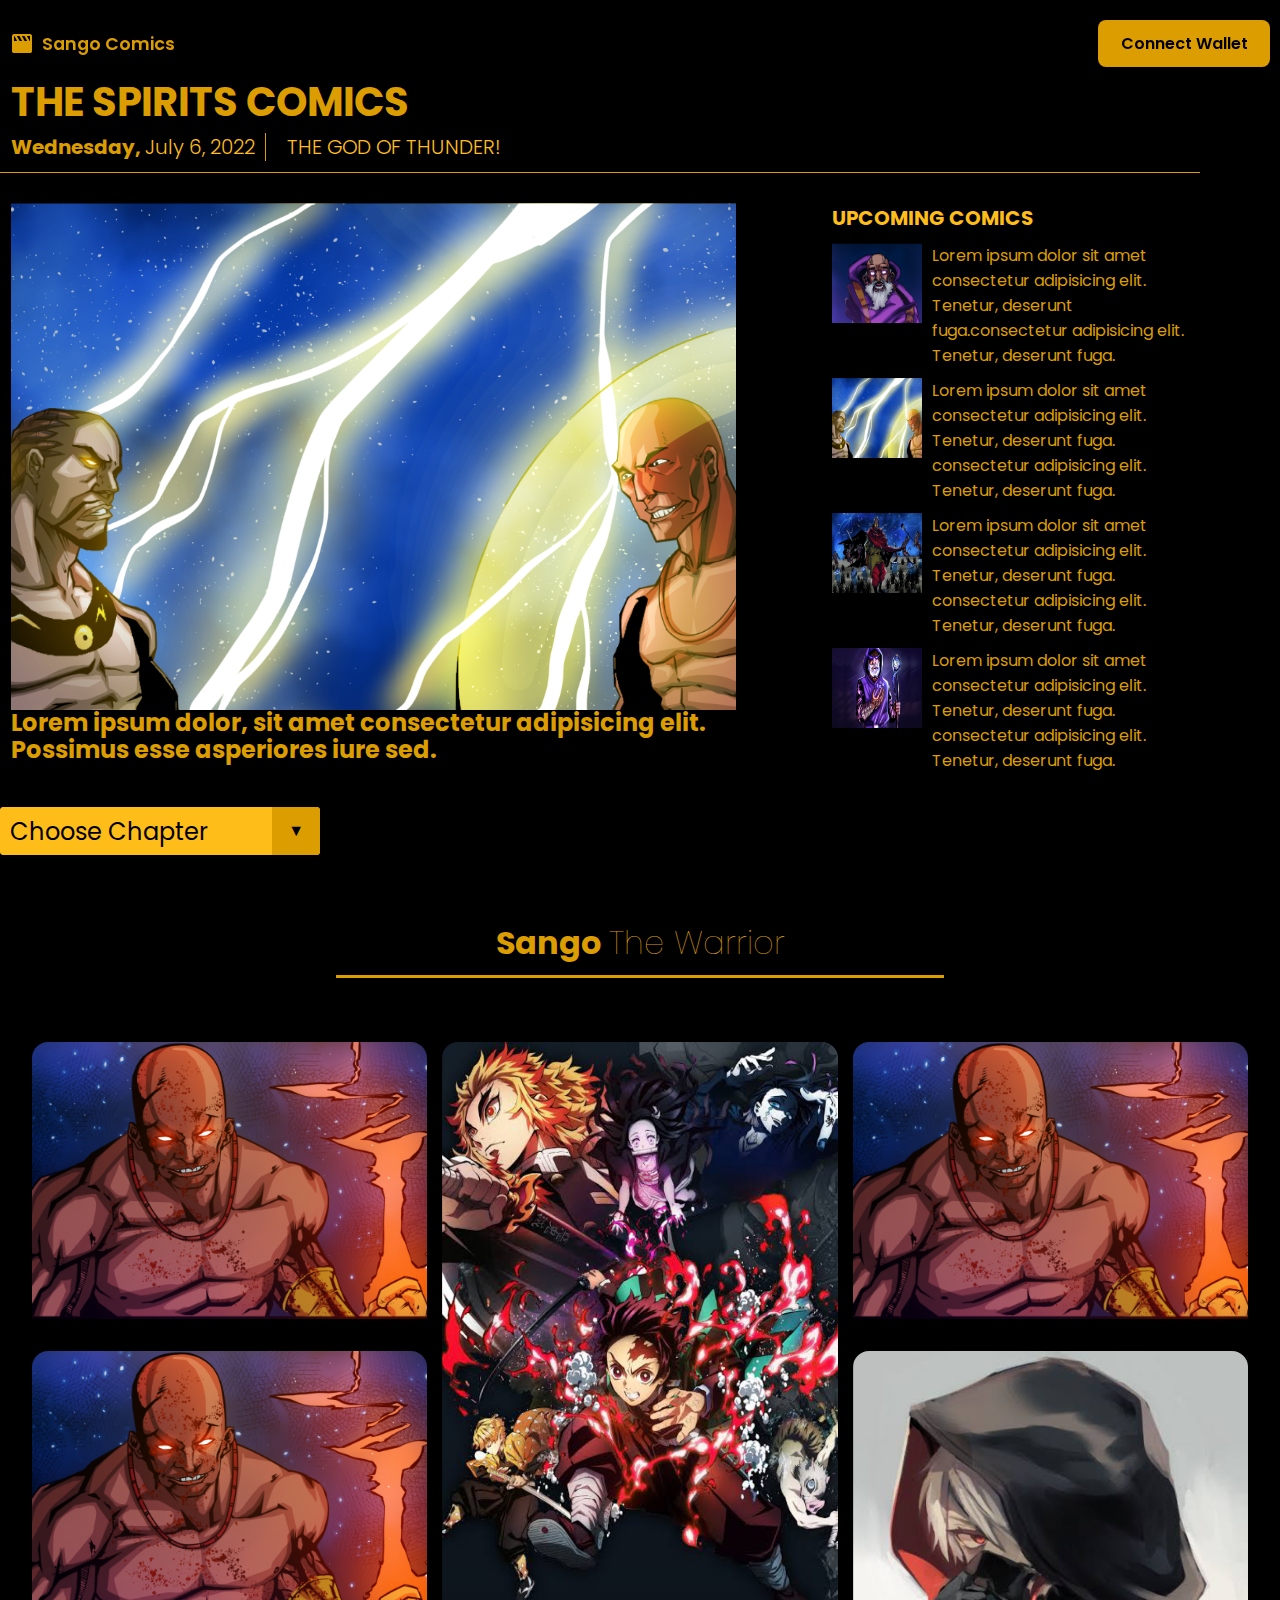
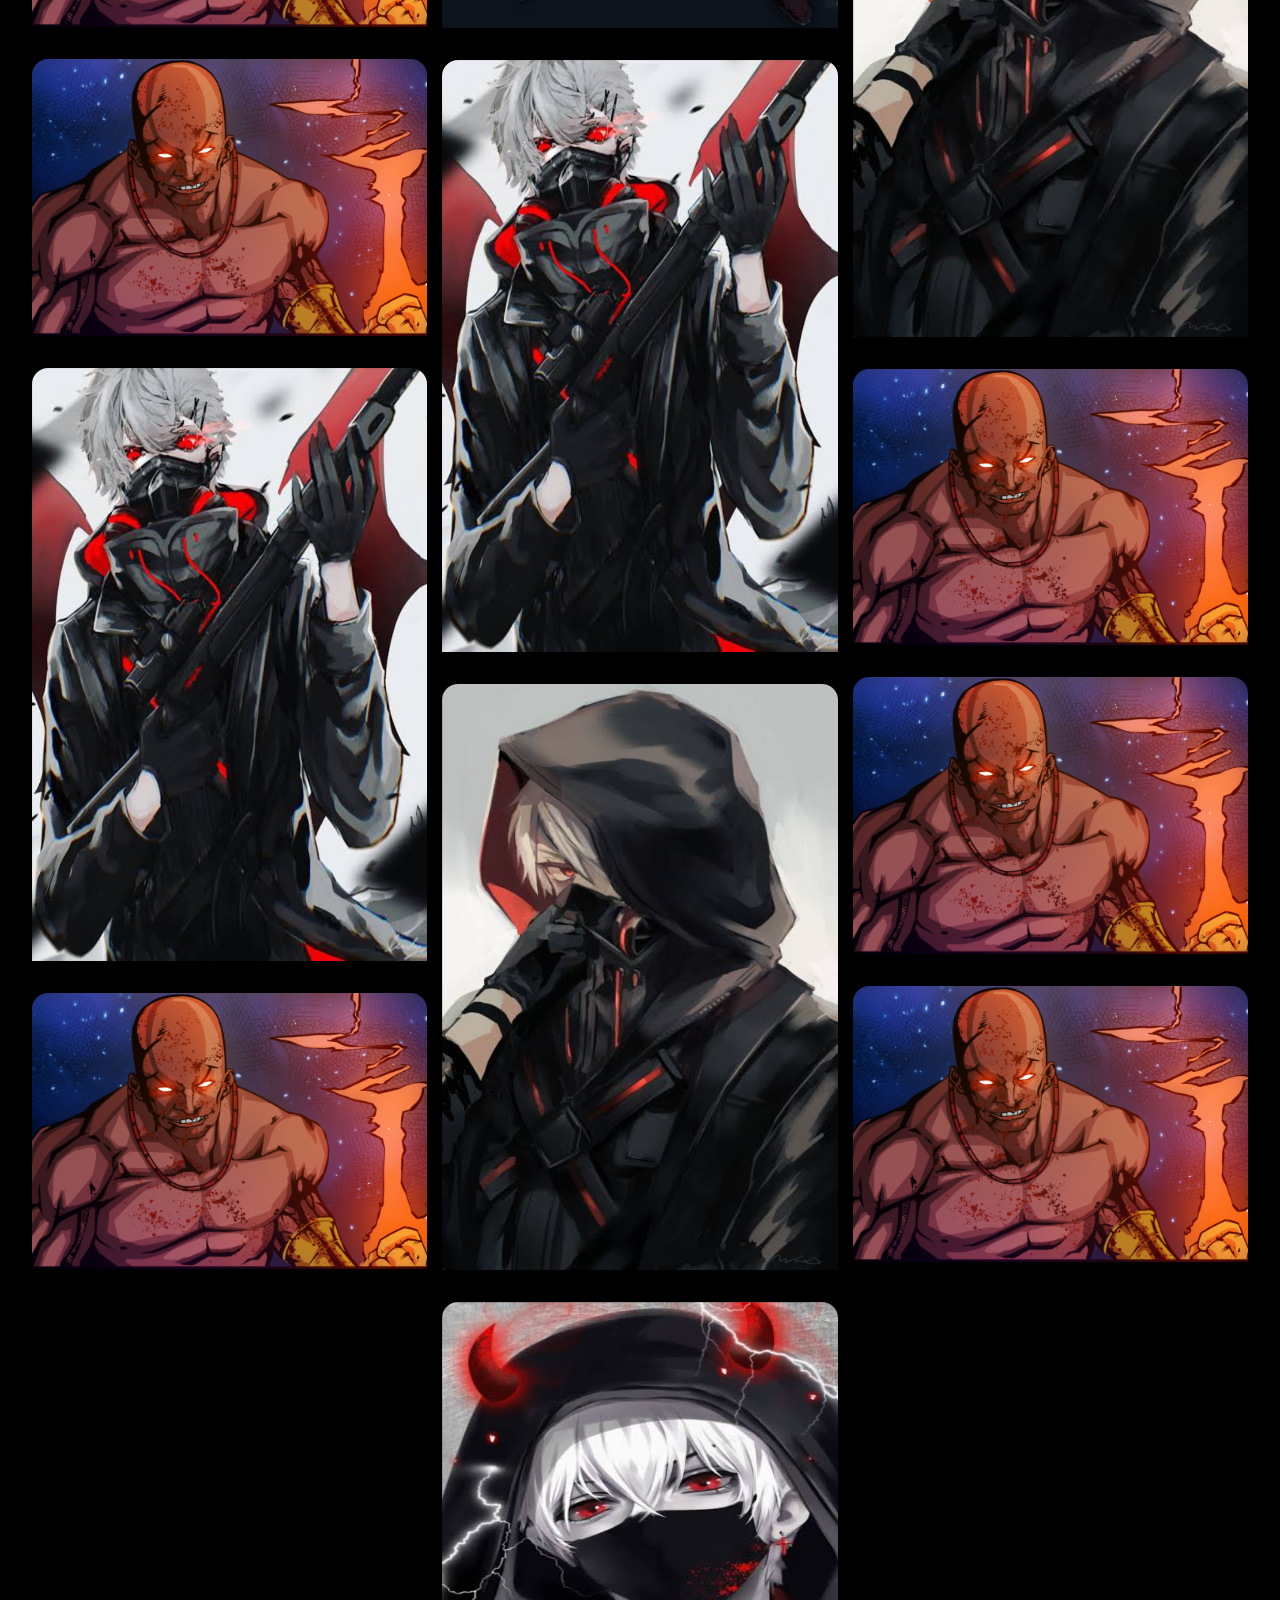
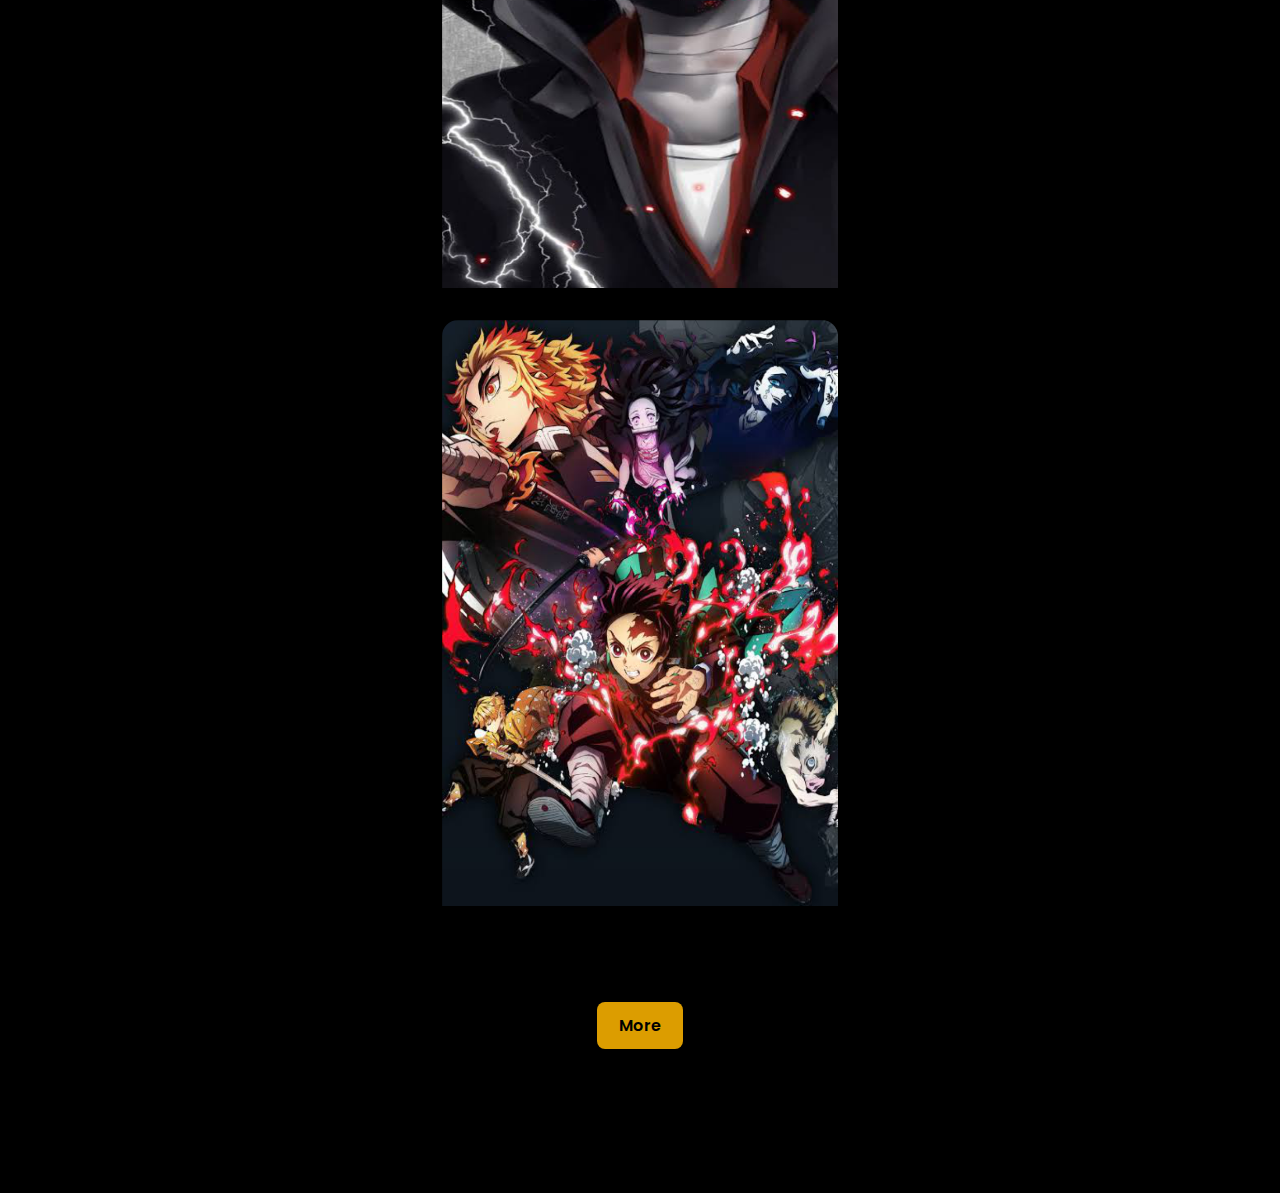
<file: chapter1.html>
<html lang="en">
<head>
    <meta charset="UTF-8">
    <meta http-equiv="X-UA-Compatible" content="IE=edge">
    <meta name="viewport" content="width=device-width, initial-scale=1.0">
    <title>SOA Comics</title>
    <link rel="stylesheet" href="CSS/styles.css">
    <link rel="stylesheet" href="CSS/chapter1.css">
    <!------------------ BOX ICON --------------------->
    <link rel="stylesheet" href="https://cdn.jsdelivr.net/npm/boxicons@latest/css/boxicons.min.css">
</head>
<body>
    <!-- NAVBAR -->
    <header>
        <a href="./index.html" class="logo">
            <i class="bx bxs-movie"></i>Sango Comics
        </a>
        <div class="bx bx-menu" id="menu-icon"></div>

            <!------------- NVABAR -------------->
         <ul class="navbar">
            <li><a href="#home" class="home-active">Home</a></li>
            <li><a href="#comics">Comics</a></li>
            <li><a href="#newsletter">Newsletter</a></li>
        </ul>
        <a href="#" class="btn">Connect Wallet</a>
    </header>

    <!---------------- Comics ------------------->
    <section class="container">
        <div class="comics">
            <h1 class="heading1">the spirits comics</h1>
            <div class="sub-heading">
                <p>Wednesday, <span>July 6, 2022</span></p>
                <p class="important">the god of thunder!</p>
            </div>
        </div>
        <div class="main">
            <div class="home">
                <div class="left">
                    <img src="./Images/comicbgvi.png" class="home-img" alt="cover photo">

                    <h2 class="heading2">
                        Lorem ipsum dolor, sit amet consectetur adipisicing elit. Possimus esse asperiores iure sed.
                    </h2>
                </div>

                <div class="right">
                    <h3 class="heading3">upcoming comics</h3>
                    <div class="lists">
                        <div class="list">
                            <img src="./Images/comicsbgix.png" alt="photo 1">
                            <p>
                                Lorem ipsum dolor sit amet consectetur adipisicing elit. Tenetur, deserunt fuga.consectetur adipisicing elit. Tenetur, deserunt fuga.
                            </p>
                        </div>

                        <div class="list">
                            <img src="./Images/comicbgvi.png" alt="photo 2">
                            <p>
                                Lorem ipsum dolor sit amet consectetur adipisicing elit. Tenetur, deserunt fuga. consectetur adipisicing elit. Tenetur, deserunt fuga.
                            </p>
                        </div>

                        <div class="list">
                            <img src="./Images/comicbgiii.jpg" alt="photo 3">
                            <p>
                                Lorem ipsum dolor sit amet consectetur adipisicing elit. Tenetur, deserunt fuga. consectetur adipisicing elit. Tenetur, deserunt fuga.
                            </p>
                        </div>

                        <div class="list">
                            <img src="./Images/comicbgi.jpg" alt="photo 4">
                            <p>
                                Lorem ipsum dolor sit amet consectetur adipisicing elit. Tenetur, deserunt fuga. consectetur adipisicing elit. Tenetur, deserunt fuga.
                            </p>
                        </div>
                    </div>
                </div>
            </div>
        </div>
    </section>




    <!-- ================= SELECT BUTTON ================== -->
            <div class="select">
                <select name="format" id="format" onchange="window.location.href=this.value;">
                    <option selected disabled>Choose Chapter</option>
                    <option value="chapter1.html">Chapter 1</option>
                    <option value="Chapter2.html">Chapter 2</option>
                    <option value="Chapter3.html">Chapter 3</option>
                    <option value="Chapter4.html">Chapter 4</option>
                    <option value="Chapter5.html">Chapter 5</option>
                    <option value="Chapter6.html">Chapter 6</option>
                    <option value="Chapter7.html">Chapter 7</option>
                    <option value="Chapter8.html">Chapter 8</option>
                    <option value="Chapter9.html">Chapter 9</option>
                    <option value="Chapter10.html">Chapter 10</option>
                    <option value="Chapter11.html">Chapter 11</option>
                    <option value="Chapter12.html">Chapter 12</option>
                    <option value="Chapter13.html">Chapter 13</option>
                    <option value="Chapter14.html">Chapter 14</option>
                    <option value="Chapter15.html">Chapter 15</option>
                </select>
            </div>



    <!-- ==================== COMIC GALLERY ======================= -->
    <div class="containa">
        <div class="headin">
            <h3>Sango <span>The Warrior</span></h3>
        </div>

        <!-- IMAGES COLUMNS -->

        <div class="box">
            <!-- COL 1 -->
            <div class="col">
                <img src="./Images/comicbgiv.png">
                <img src="./Images/comicbgiv.png">
                <img src="./Images/comicbgiv.png">
                <img src="./Images/comic2.png">
                <img src="./Images/comicbgiv.png">
            </div>

            <!-- COL 2 -->
            <div class="col">
                <img src="./Images/comic1.png">
                <img src="./Images/comic2.png">
                <img src="./Images/comic3.png">
                <img src="./Images/comic4.png">
                <img src="./Images/comic5.png">
            </div>

            <!-- COL 3 -->
            <div class="col">
                <img src="./Images/comicbgiv.png">
                <img src="./Images/comic3.png">
                <img src="./Images/comicbgiv.png">
                <img src="./Images/comicbgiv.png">
                <img src="./Images/comicbgiv.png">
            </div>

        </div>

        <div class="btn">
           <a href="#">More</a>
        </div>
    </div>
            
</body>
</html>
</file>
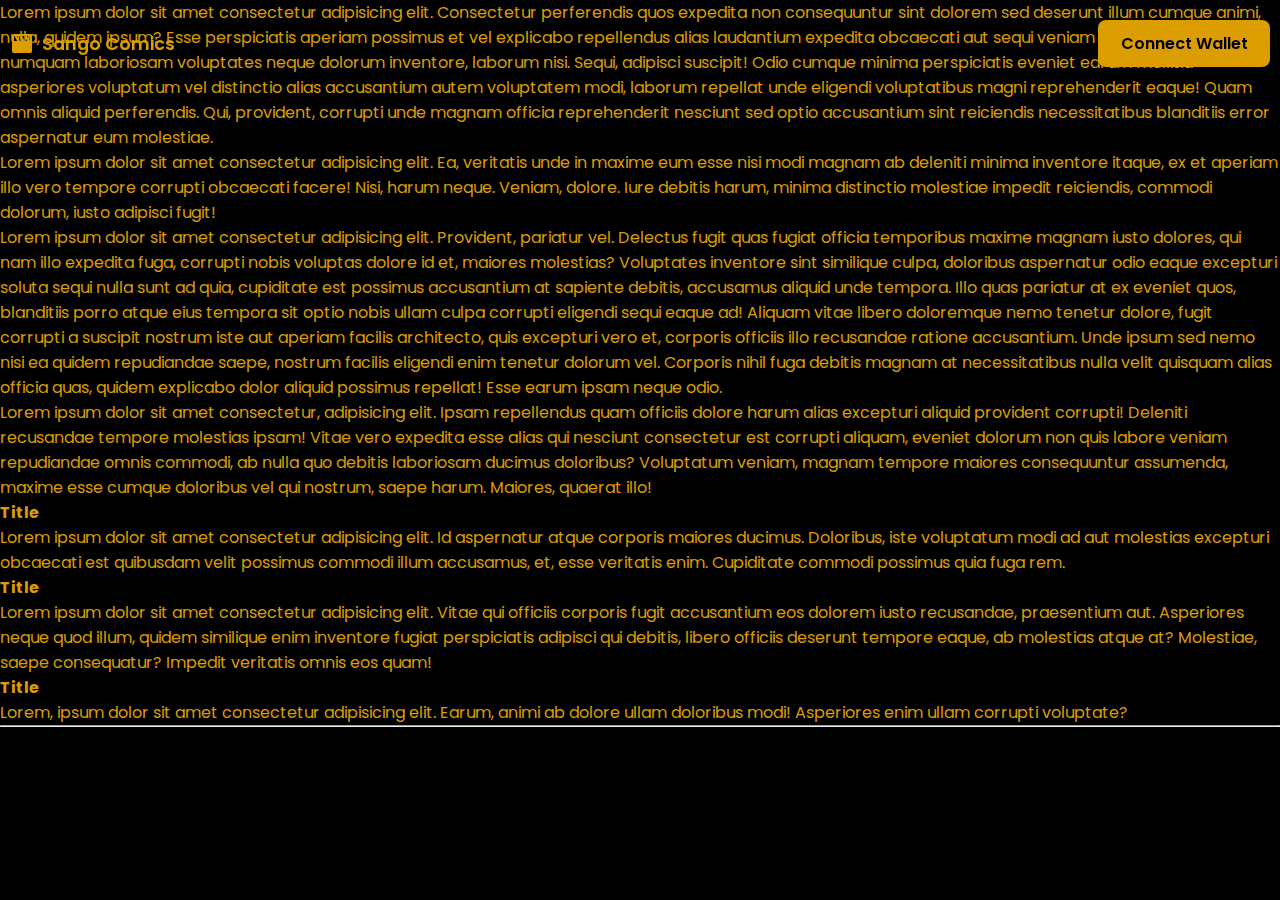
<file: comic.html>
<html lang="en">
<head>
    <meta charset="UTF-8">
    <meta http-equiv="X-UA-Compatible" content="IE=edge">
    <meta name="viewport" content="width=device-width, initial-scale=1.0">
    <title>Spirits Comics</title>
    <link rel="stylesheet" href="CSS/styles.css">
    <!------------------ BOX ICON --------------------->
    <link rel="stylesheet" href="https://cdn.jsdelivr.net/npm/boxicons@latest/css/boxicons.min.css">
</head>
<body>
    <!-- NAVBAR -->
    <header>
        <a href="./index.html" class="logo">
            <i class="bx bxs-movie"></i>Sango Comics
        </a>
        <div class="bx bx-menu" id="menu-icon"></div>

            <!------------- NVABAR -------------->
         <ul class="navbar">
            <li><a href="#home" class="home-active">Home</a></li>
            <li><a href="#comics">Comics</a></li>
            <li><a href="#newsletter">Newsletter</a></li>
        </ul>
        <a href="#" class="btn">Connect Wallet</a>
        
    </header>

    <article>
        <p>
            Lorem ipsum dolor sit amet consectetur adipisicing elit. Consectetur perferendis quos expedita non consequuntur sint dolorem sed deserunt illum cumque animi, nulla, quidem ipsum? Esse perspiciatis aperiam possimus
            et vel explicabo repellendus alias laudantium expedita obcaecati aut sequi veniam molestiae nam rerum numquam laboriosam voluptates neque dolorum inventore, laborum nisi. Sequi, adipisci suscipit! Odio cumque minima
            perspiciatis eveniet earum mollitia asperiores voluptatum vel distinctio alias accusantium autem voluptatem modi, laborum repellat unde eligendi voluptatibus magni reprehenderit eaque! Quam omnis aliquid perferendis.
            Qui, provident, corrupti unde magnam officia reprehenderit nesciunt sed optio accusantium sint reiciendis necessitatibus blanditiis error aspernatur eum molestiae.
        </p>

        <p>
          Lorem ipsum dolor sit amet consectetur adipisicing elit. Ea, veritatis unde in maxime eum esse nisi modi magnam ab deleniti minima inventore itaque, ex et aperiam illo vero tempore corrupti obcaecati facere! 
          Nisi, harum neque. Veniam, dolore. Iure debitis harum, minima distinctio molestiae impedit reiciendis, commodi dolorum, iusto adipisci fugit!
        </p>

        <p>
            Lorem ipsum dolor sit amet consectetur adipisicing elit. Provident, pariatur vel. Delectus fugit quas fugiat officia temporibus maxime magnam iusto dolores, qui nam illo expedita fuga, corrupti nobis voluptas dolore id et, maiores molestias? Voluptates inventore sint similique culpa, doloribus aspernatur odio eaque excepturi soluta sequi nulla sunt ad quia, cupiditate est possimus accusantium at sapiente debitis, accusamus aliquid unde tempora. Illo quas pariatur at ex eveniet quos, blanditiis porro atque eius tempora sit optio nobis ullam culpa corrupti eligendi sequi eaque ad! Aliquam vitae 
            libero doloremque nemo tenetur dolore, fugit corrupti a suscipit nostrum iste aut aperiam facilis architecto, quis excepturi vero et, corporis officiis illo recusandae ratione accusantium. Unde ipsum sed nemo nisi ea quidem repudiandae saepe, nostrum facilis eligendi enim tenetur dolorum 
            vel. Corporis nihil fuga debitis magnam at necessitatibus nulla velit quisquam alias officia quas, quidem explicabo dolor aliquid possimus repellat! Esse earum ipsam neque odio.
        </p>
    </article>
</div>
</section>

<blockquote>
Lorem ipsum dolor sit amet consectetur, adipisicing elit. Ipsam repellendus quam officiis dolore harum alias excepturi aliquid provident corrupti! Deleniti recusandae tempore molestias ipsam! Vitae vero expedita esse alias qui nesciunt consectetur est corrupti aliquam, eveniet dolorum non quis labore veniam repudiandae omnis commodi, ab nulla quo debitis laboriosam ducimus doloribus? Voluptatum veniam, magnam tempore maiores consequuntur assumenda, maxime esse cumque doloribus vel qui nostrum, saepe harum. Maiores, quaerat illo!
</blockquote>

<div class="cards">
<div class="card">
    <h4 class="heading4">Title</h4>
    <p>Lorem ipsum dolor sit amet consectetur adipisicing elit. Id aspernatur atque corporis maiores ducimus. Doloribus, iste voluptatum modi ad aut molestias excepturi obcaecati est quibusdam velit possimus commodi illum accusamus, et, esse veritatis enim. Cupiditate commodi possimus quia fuga rem.</p>
</div>

<div class="card">
    <h4 class="heading4">Title</h4>
    <p>Lorem ipsum dolor sit amet consectetur adipisicing elit. Vitae qui officiis corporis fugit accusantium eos dolorem iusto recusandae, praesentium aut. Asperiores neque quod illum, quidem similique enim inventore fugiat perspiciatis adipisci qui debitis, libero officiis deserunt tempore eaque, ab molestias atque at? Molestiae, saepe consequatur? Impedit veritatis omnis eos quam!</p>
</div>

<div class="card">
    <h4 class="heading4">Title</h4>
    <p>Lorem, ipsum dolor sit amet consectetur adipisicing elit. Earum, animi ab dolore ullam doloribus modi! Asperiores enim ullam corrupti voluptate?</p>
</div>
</div>
<hr>

    






</body>
</html>
</file>
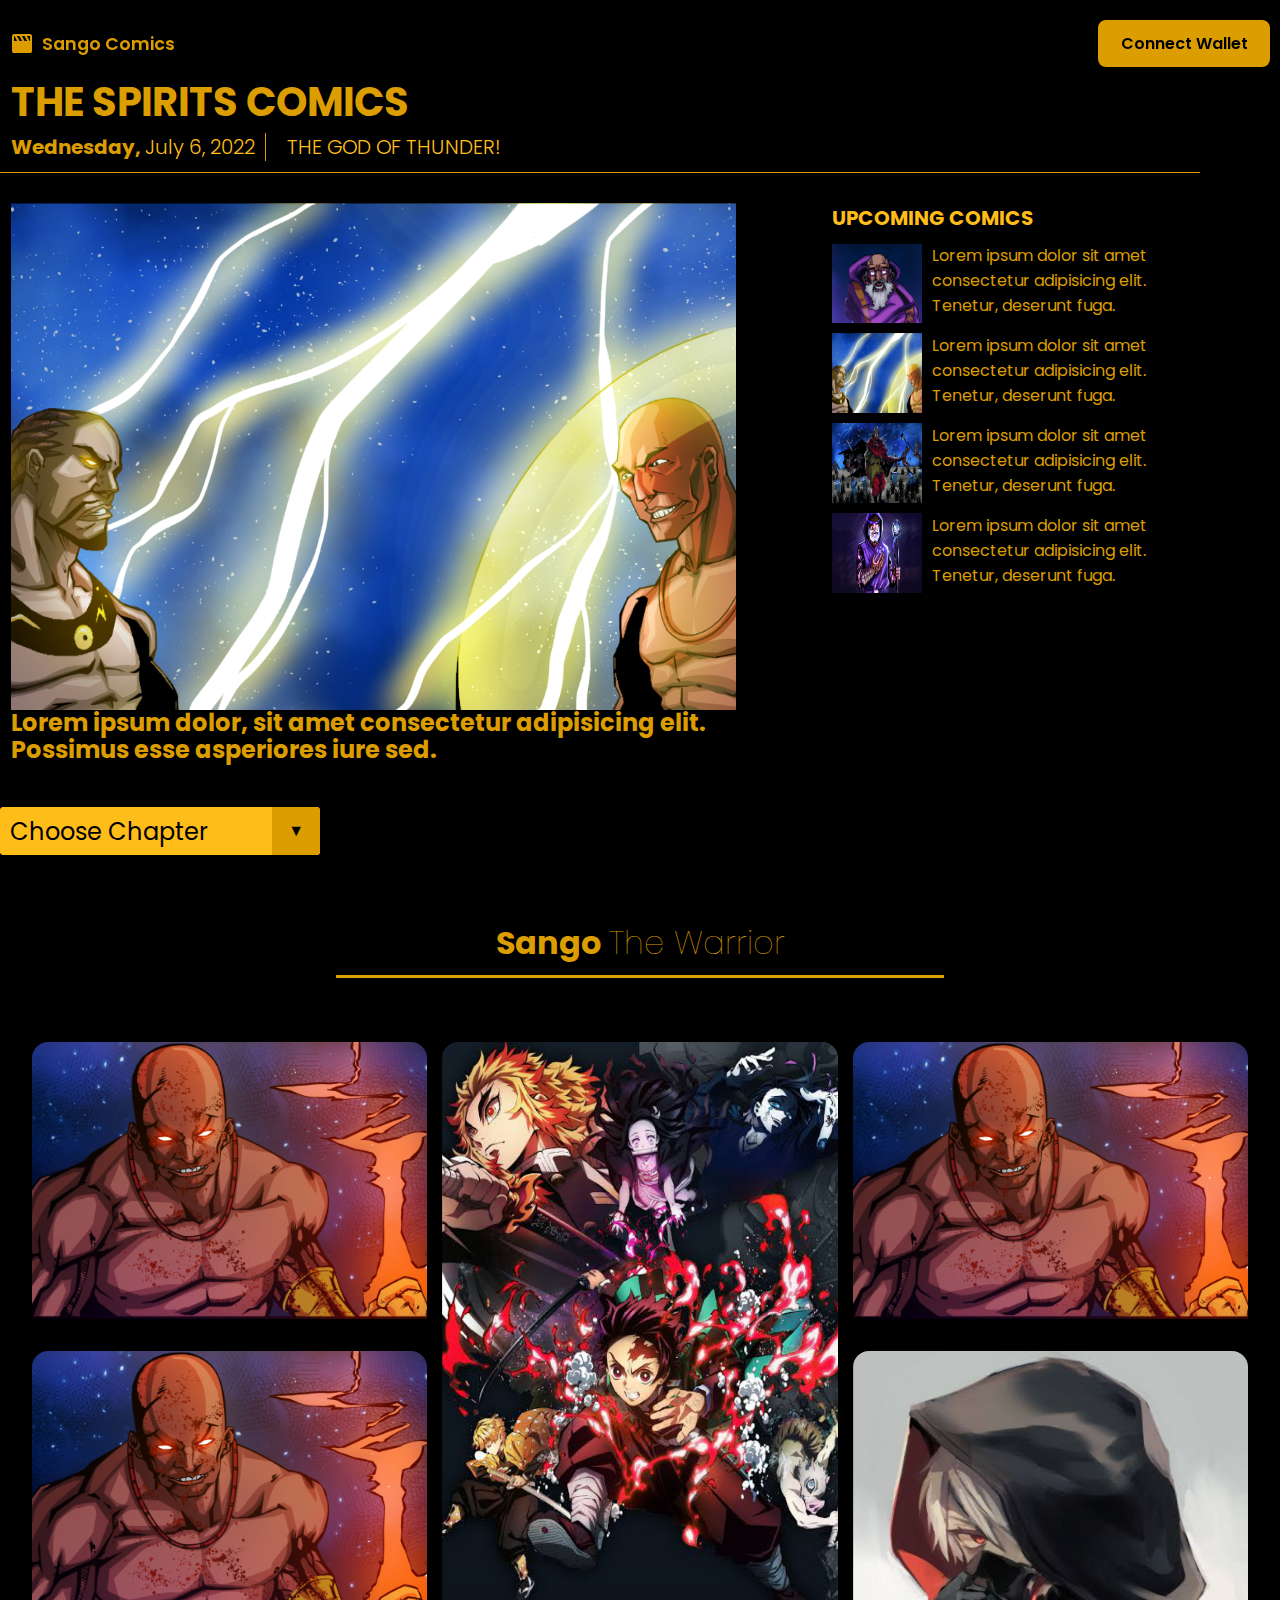
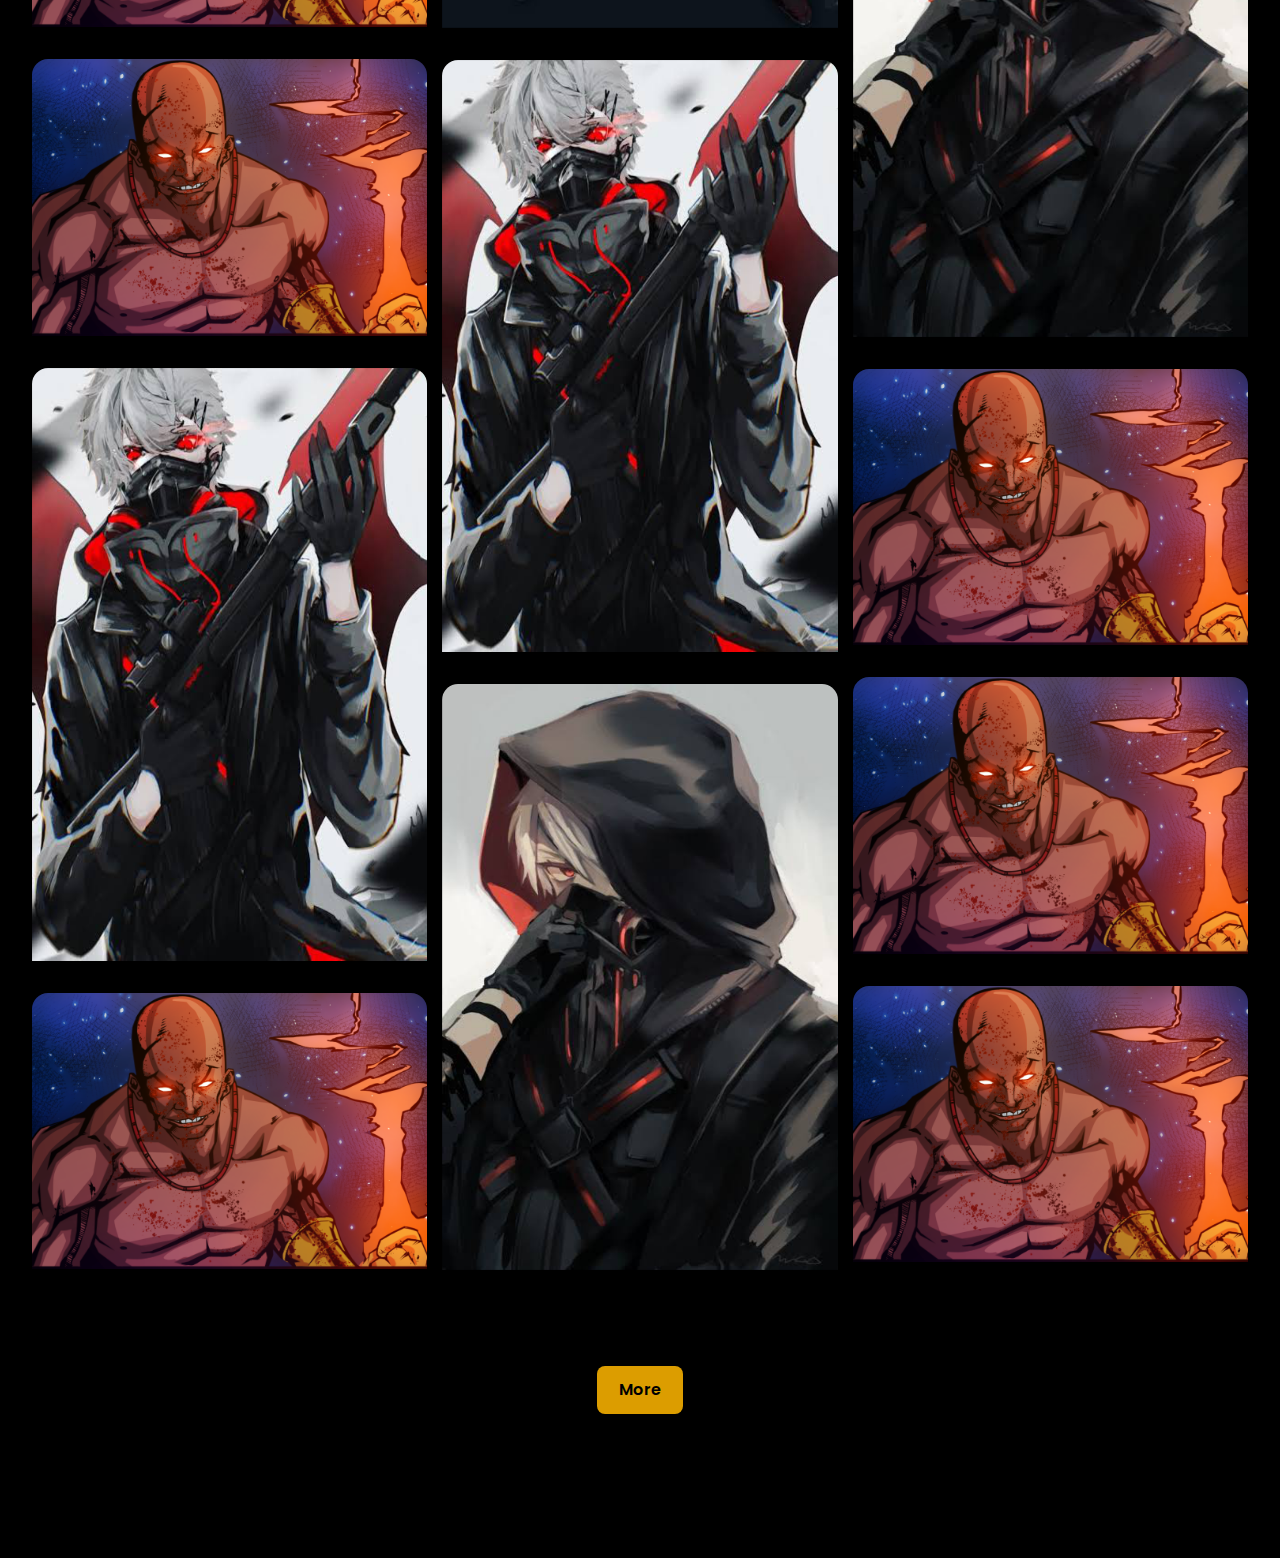
<file: soa1.html>
<html lang="en">
<head>
    <meta charset="UTF-8">
    <meta http-equiv="X-UA-Compatible" content="IE=edge">
    <meta name="viewport" content="width=device-width, initial-scale=1.0">
    <title>Spirits Comics</title>
    <link rel="stylesheet" href="CSS/styles.css">
    <link rel="stylesheet" href="CSS/soa1.css">
    <!------------------ BOX ICON --------------------->
    <link rel="stylesheet" href="https://cdn.jsdelivr.net/npm/boxicons@latest/css/boxicons.min.css">
</head>
<body>
    <!-- NAVBAR -->
    <header>
        <a href="./index.html" class="logo">
            <i class="bx bxs-movie"></i>Sango Comics
        </a>
        <div class="bx bx-menu" id="menu-icon"></div>

            <!------------- NVABAR -------------->
         <ul class="navbar">
            <li><a href="#home" class="home-active">Home</a></li>
            <li><a href="#comics">Comics</a></li>
            <li><a href="#newsletter">Newsletter</a></li>
        </ul>
        <a href="#" class="btn">Connect Wallet</a>
    </header>

    <!---------------- Comics ------------------->
    <section class="container">
        <div class="comics">
            <h1 class="heading1">the spirits comics</h1>
            <div class="sub-heading">
                <p>Wednesday, <span>July 6, 2022</span></p>
                <p class="important">the god of thunder!</p>
            </div>
        </div>
        <div class="main">
            <div class="home">
                <div class="left">
                    <img src="./Images/comicbgvi.png" class="home-img" alt="cover photo">

                    <h2 class="heading2">
                        Lorem ipsum dolor, sit amet consectetur adipisicing elit. Possimus esse asperiores iure sed.
                    </h2>
                </div>

                <div class="right">
                    <h3 class="heading3">upcoming comics</h3>
                    <div class="lists">
                        <div class="list">
                            <img src="./Images/comicsbgix.png" alt="photo 1">
                            <p>Lorem ipsum dolor sit amet consectetur adipisicing elit. Tenetur, deserunt fuga.</p>
                        </div>

                        <div class="list">
                            <img src="./Images/comicbgvi.png" alt="photo 2">
                            <p>Lorem ipsum dolor sit amet consectetur adipisicing elit. Tenetur, deserunt fuga.</p>
                        </div>

                        <div class="list">
                            <img src="./Images/comicbgiii.jpg" alt="photo 3">
                            <p>Lorem ipsum dolor sit amet consectetur adipisicing elit. Tenetur, deserunt fuga.</p>
                        </div>

                        <div class="list">
                            <img src="./Images/comicbgi.jpg" alt="photo 4">
                            <p>Lorem ipsum dolor sit amet consectetur adipisicing elit. Tenetur, deserunt fuga.</p>
                        </div>
                    </div>
                </div>
            </div>
        </div>
    </section>




    <!-- ================= SELECT BUTTON ================== -->
            <div class="select">
                <select name="format" id="format" onchange="window.location.href=this.value;">
                    <option selected disabled>Choose Chapter</option>
                    <option value="chapter1.html">Chapter 1</option>
                    <option value="Chapter2.html">Chapter 2</option>
                    <option value="Chapter3.html">Chapter 3</option>
                    <option value="Chapter4.html">Chapter 4</option>
                    <option value="Chapter5.html">Chapter 5</option>
                    <option value="Chapter6.html">Chapter 6</option>
                    <option value="Chapter7.html">Chapter 7</option>
                    <option value="Chapter8.html">Chapter 8</option>
                    <option value="Chapter9.html">Chapter 9</option>
                    <option value="Chapter10.html">Chapter 10</option>
                </select>
            </div>



    <!-- ==================== COMIC GALLERY ======================= -->
    <div class="containa">
        <div class="headin">
            <h3>Sango <span>The Warrior</span></h3>
        </div>

        <!-- IMAGES COLUMNS -->

        <div class="box">
            <!-- COL 1 -->
            <div class="col">
                <img src="./Images/comicbgiv.png">
                <img src="./Images/comicbgiv.png">
                <img src="./Images/comicbgiv.png">
                <img src="./Images/comic2.png">
                <img src="./Images/comicbgiv.png">
            </div>

            <!-- COL 2 -->
            <div class="col">
                <img src="./Images/comic1.png">
                <img src="./Images/comic2.png">
                <img src="./Images/comic3.png">
            </div>

            <!-- COL 3 -->
            <div class="col">
                <img src="./Images/comicbgiv.png">
                <img src="./Images/comic3.png">
                <img src="./Images/comicbgiv.png">
                <img src="./Images/comicbgiv.png">
                <img src="./Images/comicbgiv.png">
            </div>

        </div>

        <div class="btn">
           <a href="#">More</a>
        </div>
    </div>
            
</body>
</html>
</file>
<file: CSS/styles.css>
/* Google Fonts */
@import url('https://fonts.googleapis.com/css2?family=Montserrat:wght@300;400;500;600;700;800;900&family=Poppins:wght@300;400;500;600;700;800;900&display=swap');

*{
    font-family: 'Poppins', sans-serif;
    margin: 0;
    padding: 0;
    box-sizing: border-box;
    list-style: none; 
    text-decoration: none;
    scroll-padding-top: 2rem;
    scroll-behavior: smooth;
}

/* Defualts */
:root{
    --color-primary: #6c63ff;
    --color-success: #00bf8e;
    --color-warning: #dc9d00;
    --color-text: #ffbd19;
    --color-danger: #f75842;
    --color-danger-variant: rgba(247, 88, 66, 0.4);
    --color-white: #fff;
    --color-light: rgba(255, 255, 255, 0.7);
    --color-black: #000;
    --color-bg: #1f2641;
    --color-bg1: #2e3267;
    --color-bg2: #424890;

    --container-width-1g: 80%;
    --container-width-md: 90%;
    --container-width-sm: 94%;

    --transition: all 400ms ease;
}

body{
    background: var(--color-black);
    color: var(--color-warning);
}

/* ============== CUSTOM SCROLLBAR =============== */
html::-webkit-scrollbar{
    width: 0.5rem;
    background: var(--color-warning);
}

html::-webkit-scrollbar-thumb{
    background: var(--color-black);
    border-radius: 5rem;
}

section{
    padding: 4.5rem 0 1.5rem;
}

/************** HEADER ****************/

header{
    position: fixed;
    width: 100%;
    top: 0;
    right: 0;
    z-index: 1000;
    display: flex;
    align-items: center;
    justify-content: space-between;
    padding: 20px 10px;
    transition: var(--transition);
    /* background: var(--color-text); */
}

.logo{
    font-size: 1.1rem;
    font-weight: 600;
    color: var(--color-warning);
    display: flex;
    align-items: center;
    column-gap: 0.5rem;
}

.logo .bx{
    font-size: 24px;
    color: var(--color-warning);
}

.navbar{
    display: flex;
    column-gap: 5rem;
}

.navbar li{
    display: none;
    position: relative;
}

.navbar a{
    font-size: 1rem;
    font-weight: 500;
    color: var(--color-warning);
}

.navbar a::after{
    content: '';
    width: 0;
    height: 2px;
    background: var(--color-warning);
    position: absolute;
    bottom: -4px;
    left: 0;
    transition: var(--transition);
}

.navbar a:hover::after,
.navbar .home-active::after {
    width: 100%;
}

#menu-icon{
    font-size: 24px;
    cursor: pointer;
    z-index: 1000001;
    display: none;
}

.btn{
    padding: 0.7rem 1.4rem;
    background: var(--color-warning);
    color: var(--color-black);
    font-weight: 600;
    border-radius: 0.5rem;
}
.btn:hover{
    background: var(--color-text);
}

/**************** HOME---BACKGROUND *******************/

/* section{
    padding: 4.5rem 0 1.5rem;
} */

.conatiner{
    width: 100%;
    min-height: 640px;
    position: relative;
    display: flex;
    align-items: center;
    background: rgb(2, 3, 7, 0.4);
}

.conatiner img{
    position: absolute;
    width: 100%;
    height: 100%;
    object-fit: cover;
    object-position: center;
    z-index: -1;
}

.swiper-pagination-bullet{
    width: 6px !important;
    height: 6px !important;
    border-radius: 0.2rem !important;
    background: var(--color-warning) !important;
    opacity: 1 !important;
}

.swiper-pagination-bullet-active{
    width: 1.5rem !important;
    background: var(--color-text) !important;
}

.home-text{
    z-index: 1000;
    padding: 0 150px;
}

.home-text span{
    color: var(--color-warning);
    font-weight: 400;
    text-transform: uppercase;
}

.home-text h1{
    color: var(--color-warning);
    font-size: 4rem;
    font-weight: 700;
    margin-bottom: 1rem;
}

.bit{
    position: absolute;
    right: 4rem;
    bottom: 10%;
}

.bit .bx{
    background: var(--color-black);
    padding: 10px;
    font-size: 2rem;
    border-radius: 50%;
    border: 4px solid rgb(2, 3, 7, 0.4);
    color: var(--color-warning);
}

.bit .bx:hover{
    background: var(--color-warning);
    color: var(--color-black);
    transition: var(--transition);
}


/****************** Comics List Section *****************/

.heading{
    color: var(--color-warning);
    max-width: 968px;
    margin-left: auto;
    margin-right: auto;
    font-size: 1.2rem;
    font-weight: 500;
    text-transform: uppercase;
    border-bottom: 1px solid var(--color-text);
}

.comics-container{
    max-width: 968px;
    margin-right: auto;
    margin-left: auto;
    display: grid;
    grid-template-columns: repeat(auto-fit, minmax(180px, auto));
    gap: 1rem;
    margin-top: 2rem;
}

.box .box-img{
    width: 100%;
    height: 270px;
}

.box .box-img img{
    width: 100%;
    height: 100%;
    object-fit: cover;
}

.box .box-img img:hover{
    transform: translateY(-10px);
    transition: var(--transition);
}

.box h3{
    font-size: 0.9rem;
    font-weight: 500;
}

.box span{
    font-size: 13px;
}




/************** MEDIA QUERY (TABS) *******************/

@media screen and (max-width: 1080px) {
    .home-text{
        padding: 0 100px;
    }
 
}





/************** MEDIA QUERY (PHONES) *******************/

@media screen and (max-width: 991px) {
    header{
        padding: 18px 4%;
    }

    section{
        padding: 50px 4%;
    }

    .home-text{
        padding: 0 4%;
    }

    .home-text h1{
        font-size: 3rem;
    }
}






/************** MEDIA QUERY (SMALLER PHONES) *******************/

@media screen and (max-width: 680px) {
    header{
        padding: 12px 4%;
    }

    #menu-icon{
        display: none;
        color: var(--color-warning);
    }

    header.shadow #menu-icon{
        color: var(--color-white);
    }

    .navbar{
        position: absolute;
        top: -570px;
        left: 0;
        right: 0;
        display: flex;
        flex-direction: column;
        background-color: var(--color-text);
        row-gap: 1.4rem;
        padding: 20px;
        box-shadow: 4px 4px 0 4px rgb(14 55 54 / 15%);
        transition: var(--transition);
        text-align: center;
    }

    .navbar a{
        /* width: 100%; */
        color: var(--color-black);
    }

    .navbar a:hover{
        color: var(--color-warning);
        border-left: 1px solid var(--color-black);
    }

    .navbar a::after{
        display: none;
    }

    .navbar.active{
        top: 100%;
    }   

    .home-text h1{
        font-size: 2.4rem;
    }

    .btn{
        padding: 0.6rem 1.2rem;
        font-size: 12px;
    }
}
</file>
<file: CSS/chapter1.css>
.container{
    max-width: 1200px;
}

.heading1{
    font-size: 40px;
    text-transform: uppercase;
    padding-left: 0.7rem;
}

.heading2{
    font-size: 40px;
    line-height: 1.1;
    margin-bottom: 20px;
}

.heading3{
    font-size: 20px;
    text-transform: uppercase;
    color: var(--color-text);
    margin-bottom: 10px;
}

.sub-heading{
    font-size: 20px;
    display: flex;
    align-items: center;
    margin-bottom: 30px;
    border-bottom: 1px solid var(--color-warning);
    padding-bottom: 10px;
}

.sub-heading p{
    font-weight: 700;
    text-transform: capitalize;
    margin-right: 10px;
    padding-left: 0.7rem;
}

.sub-heading span{
    color: var(--color-text);
    font-weight: 300;
    border-right: 1px solid var(--color-warning);
    padding-right: 10px;
}

.sub-heading .important{
    color: var(--color-text);
    text-transform: uppercase;
    font-weight: 300;
}


/* ==============HOME================ */

.home{
    display: grid;
    grid-template-columns: 2fr 1fr;
    gap: 6rem;
}

.left img{
    padding-left: 0.7rem;
}

.left h2{
    padding-left: 0.7rem;
    font-size: 1.5rem;
}

.home-img{
    width: 100%;
}

.list{
    display: grid;
    grid-template-columns: 1fr 3fr;
    gap: 10px;
    margin-bottom: 10px;
}

.list img{
    width: 100%;
    height: 80px;
}


/* =============ARTICLE================ */
/* article > p{
    font-size: 20px;
    padding-left: 0.7rem;
    margin-bottom: 20px;

    columns: 3 25ch;
    column-gap: 40px;
    hyphens: auto;
}

article p:first-child::first-line{
    font-weight: 700;
    font-size: 25px;
}

/* ================BLACKQUOTE================ */
/* blockquote{
    font-size: 20px;
    padding: 10px 30px;
    margin-bottom: 40px;
    position: relative;
}

blockquote::before{
    content: open-quote;
    position: absolute;
    top: -48px;
    left: -4px;
    opacity: .3;
    font-size: 150px;
}

.cards{
    columns: 25ch 3;
    gap: 40px;
} */


/* =============== SELECT ==================== */
select{
    --webkit-appearance: none;
    -moz-appearance: none;
    -mz-appearance: none;
    outline: none;
    box-shadow: none;
    border: 0!important;
    background: var(--color-text); 
    background-image: none;
    font-size: 1.5em;
}

select::-ms-expand{
    display: none;
}

.select{
    position: relative;
    display: flex;
    width: 20em;
    height: 3em;
    line-height: 3;
    background: var(--color-text);
    overflow: hidden;
    border-radius: .25em;
}

select{
    flex: 1;
    padding: 0.4rem;
    color: var(--color-black);
    cursor: pointer;
}

.select::after{
    content: '\25BC';
    position: absolute;
    top: 0;
    right: 0;
    padding: 0 1em;
    background: var(--color-warning);
    color: var(--color-black);
    cursor: pointer;
    pointer-events: none;
    transition: var(--transition);
}

.select:hover::after{
    color: var(--color-white);
}



/* =============== COMICS GALLERY ================ */
.containa{
   display: flex;
   flex-direction: column;
   justify-content: center;
   align-items: center;
   text-align: center; 
   margin: 4rem 2rem 0 2rem;
}

.containa .headin{
    width: 50%;
    padding-bottom: 4rem;
}

.containa .headin h3{
    font-size: 2rem;
    font-weight: bolder;
    border-bottom: 3px solid var(--color-warning);
    padding-bottom: 0.5rem;
}

.containa .headin h3 span{
    font-weight: 100;
}

/* ===== IMAGES COLUMNS ===== */

.containa .box{
    display: flex;
    flex-direction: row;
    justify-content: space-between;
}

.containa .box .col{
    display: flex;
    flex-direction: column;
    width: 32.5%;
}

.containa .box .col img{
    width: 100%;
    padding-bottom: 2rem;
    border-radius: 1rem;
}

.containa .btn{
    margin: 4rem 0 9rem 0;
}

.containa .btn a{
    color: var(--color-black);
}





/* ===================MEDIA QUERY=========================== */
@media screen and (max-width: 950px) {
    .home{
        grid-template-columns: 1fr;
    }

    .lists{
        display: grid;
        grid-template-columns: 1fr 1fr;
        gap: 1rem;
    }

    .list{
        grid-template-columns: 1fr 5fr;
    }
}

/* ============= COMIC GALLERY MEDIA QUERY ============== */
@media only screen and (max-width: 769px) {
    .containa .box{
        flex-direction: column;
    }

    .containa .box .col{
        width: 100%;
    }
}

@media only screen and (max-width: 643px) {
    .containa .headin{
        width: 100%;
    }

    .containa .headin h3{
        font-size: 1em;
    }
}
</file>
<file: CSS/soa1.css>
.container{
    max-width: 1200px;
}

.heading1{
    font-size: 40px;
    text-transform: uppercase;
    padding-left: 0.7rem;
}

.heading2{
    font-size: 40px;
    line-height: 1.1;
    margin-bottom: 20px;
}

.heading3{
    font-size: 20px;
    text-transform: uppercase;
    color: var(--color-text);
    margin-bottom: 10px;
}

.sub-heading{
    font-size: 20px;
    display: flex;
    align-items: center;
    margin-bottom: 30px;
    border-bottom: 1px solid var(--color-warning);
    padding-bottom: 10px;
}

.sub-heading p{
    font-weight: 700;
    text-transform: capitalize;
    margin-right: 10px;
    padding-left: 0.7rem;
}

.sub-heading span{
    color: var(--color-text);
    font-weight: 300;
    border-right: 1px solid var(--color-warning);
    padding-right: 10px;
}

.sub-heading .important{
    color: var(--color-text);
    text-transform: uppercase;
    font-weight: 300;
}


/* ==============HOME================ */

.home{
    display: grid;
    grid-template-columns: 2fr 1fr;
    gap: 6rem;
}

.left img{
    padding-left: 0.7rem;
}

.left h2{
    padding-left: 0.7rem;
    font-size: 1.5rem;
}

.home-img{
    width: 100%;
}

.list{
    display: grid;
    grid-template-columns: 1fr 3fr;
    gap: 10px;
    margin-bottom: 10px;
}

.list img{
    width: 100%;
    height: 80px;
}


/* =============ARTICLE================ */
/* article > p{
    font-size: 20px;
    padding-left: 0.7rem;
    margin-bottom: 20px;

    columns: 3 25ch;
    column-gap: 40px;
    hyphens: auto;
}

article p:first-child::first-line{
    font-weight: 700;
    font-size: 25px;
}

/* ================BLACKQUOTE================ */
/* blockquote{
    font-size: 20px;
    padding: 10px 30px;
    margin-bottom: 40px;
    position: relative;
}

blockquote::before{
    content: open-quote;
    position: absolute;
    top: -48px;
    left: -4px;
    opacity: .3;
    font-size: 150px;
}

.cards{
    columns: 25ch 3;
    gap: 40px;
} */


/* =============== SELECT ==================== */
select{
    --webkit-appearance: none;
    -moz-appearance: none;
    -mz-appearance: none;
    outline: none;
    box-shadow: none;
    border: 0!important;
    background: var(--color-text); 
    background-image: none;
    font-size: 1.5em;
}

select::-ms-expand{
    display: none;
}

.select{
    position: relative;
    display: flex;
    width: 20em;
    height: 3em;
    line-height: 3;
    background: var(--color-text);
    overflow: hidden;
    border-radius: .25em;
}

select{
    flex: 1;
    padding: 0.4rem;
    color: var(--color-black);
    cursor: pointer;
}

.select::after{
    content: '\25BC';
    position: absolute;
    top: 0;
    right: 0;
    padding: 0 1em;
    background: var(--color-warning);
    color: var(--color-black);
    cursor: pointer;
    pointer-events: none;
    transition: var(--transition);
}

.select:hover::after{
    color: var(--color-white);
}



/* =============== COMICS GALLERY ================ */
.containa{
   display: flex;
   flex-direction: column;
   justify-content: center;
   align-items: center;
   text-align: center; 
   margin: 4rem 2rem 0 2rem;
}

.containa .headin{
    width: 50%;
    padding-bottom: 4rem;
}

.containa .headin h3{
    font-size: 2rem;
    font-weight: bolder;
    border-bottom: 3px solid var(--color-warning);
    padding-bottom: 0.5rem;
}

.containa .headin h3 span{
    font-weight: 100;
}

/* ===== IMAGES COLUMNS ===== */

.containa .box{
    display: flex;
    flex-direction: row;
    justify-content: space-between;
}

.containa .box .col{
    display: flex;
    flex-direction: column;
    width: 32.5%;
}

.containa .box .col img{
    width: 100%;
    padding-bottom: 2rem;
    border-radius: 1rem;
}

.containa .btn{
    margin: 4rem 0 9rem 0;
}

.containa .btn a{
    color: var(--color-black);
}





/* ===================MEDIA QUERY=========================== */
@media screen and (max-width: 950px) {
    .home{
        grid-template-columns: 1fr;
    }

    .lists{
        display: grid;
        grid-template-columns: 1fr 1fr;
        gap: 1rem;
    }

    .list{
        grid-template-columns: 1fr 5fr;
    }
}

/* ============= COMIC GALLERY MEDIA QUERY ============== */
@media only screen and (max-width: 769px) {
    .containa .box{
        flex-direction: column;
    }

    .containa .box .col{
        width: 100%;
    }
}

@media only screen and (max-width: 643px) {
    .containa .headin{
        width: 100%;
    }

    .containa .headin h3{
        font-size: 1em;
    }
}
</file>
